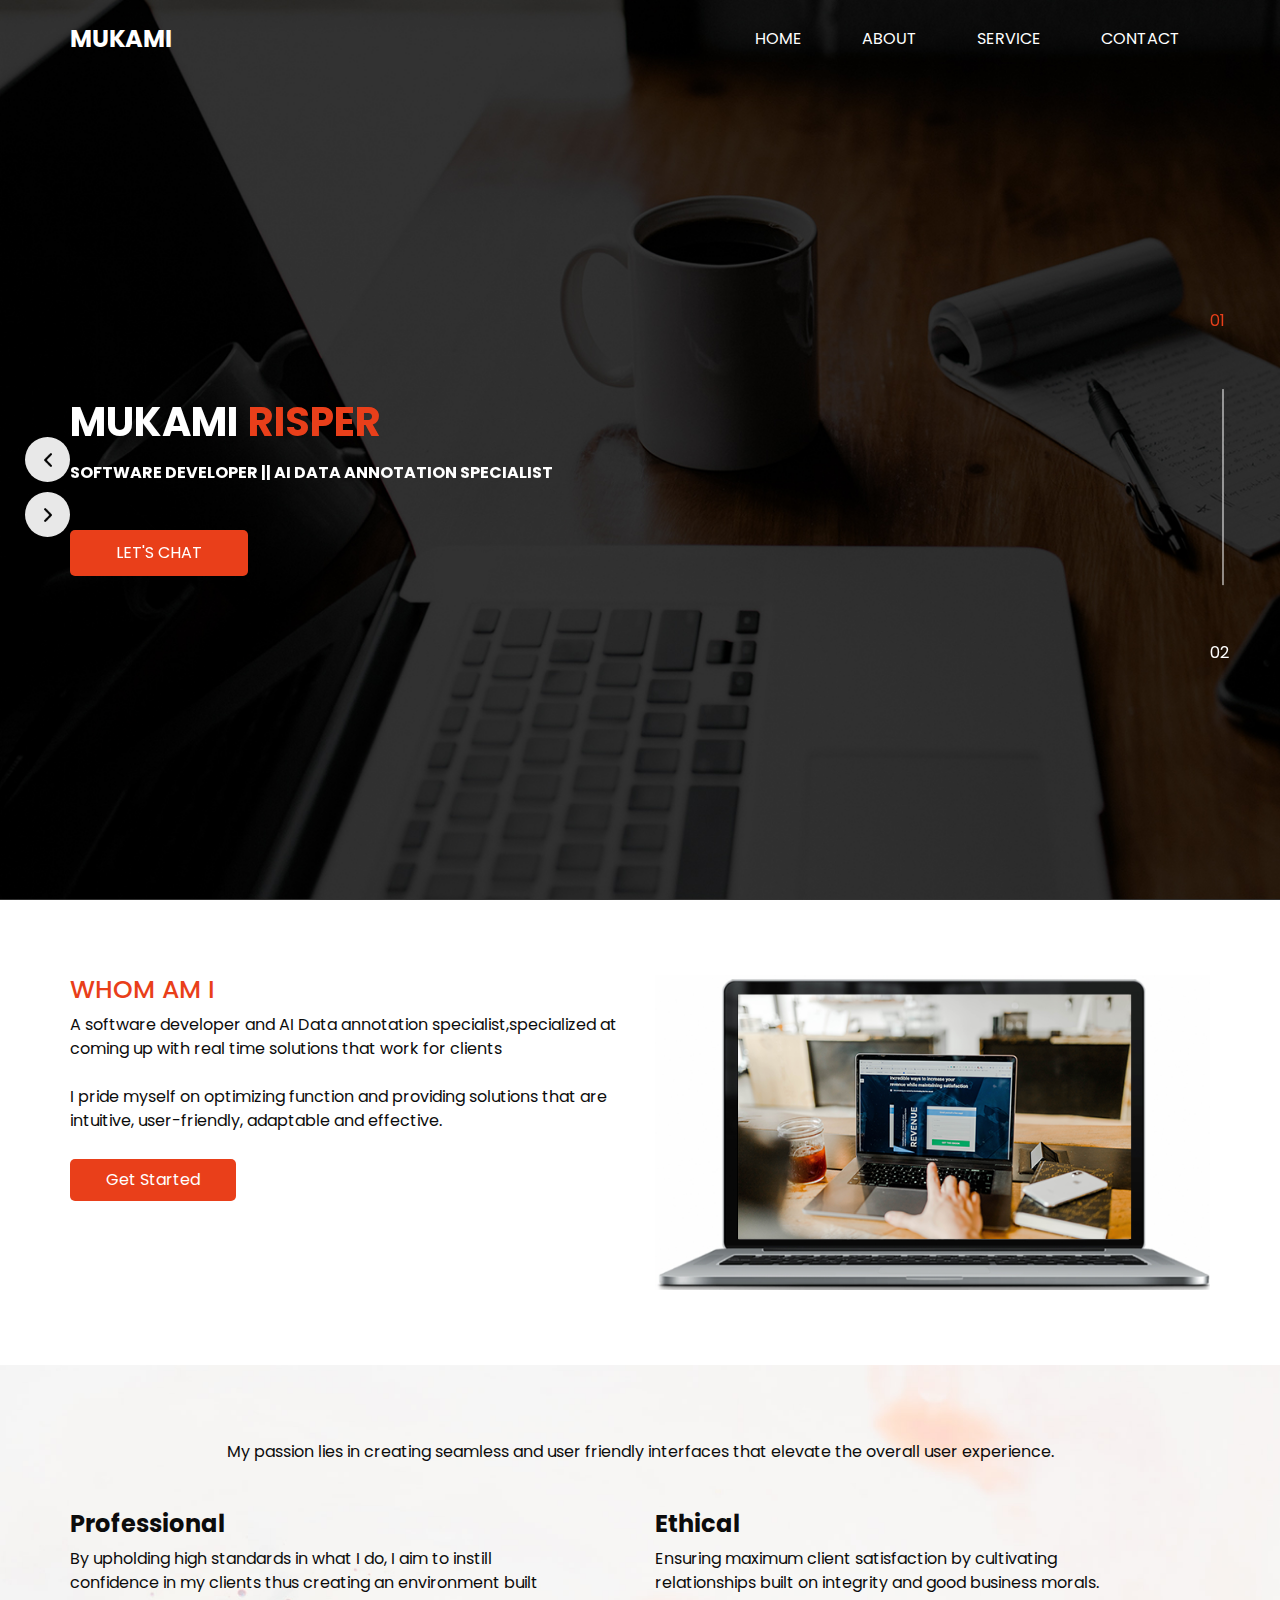
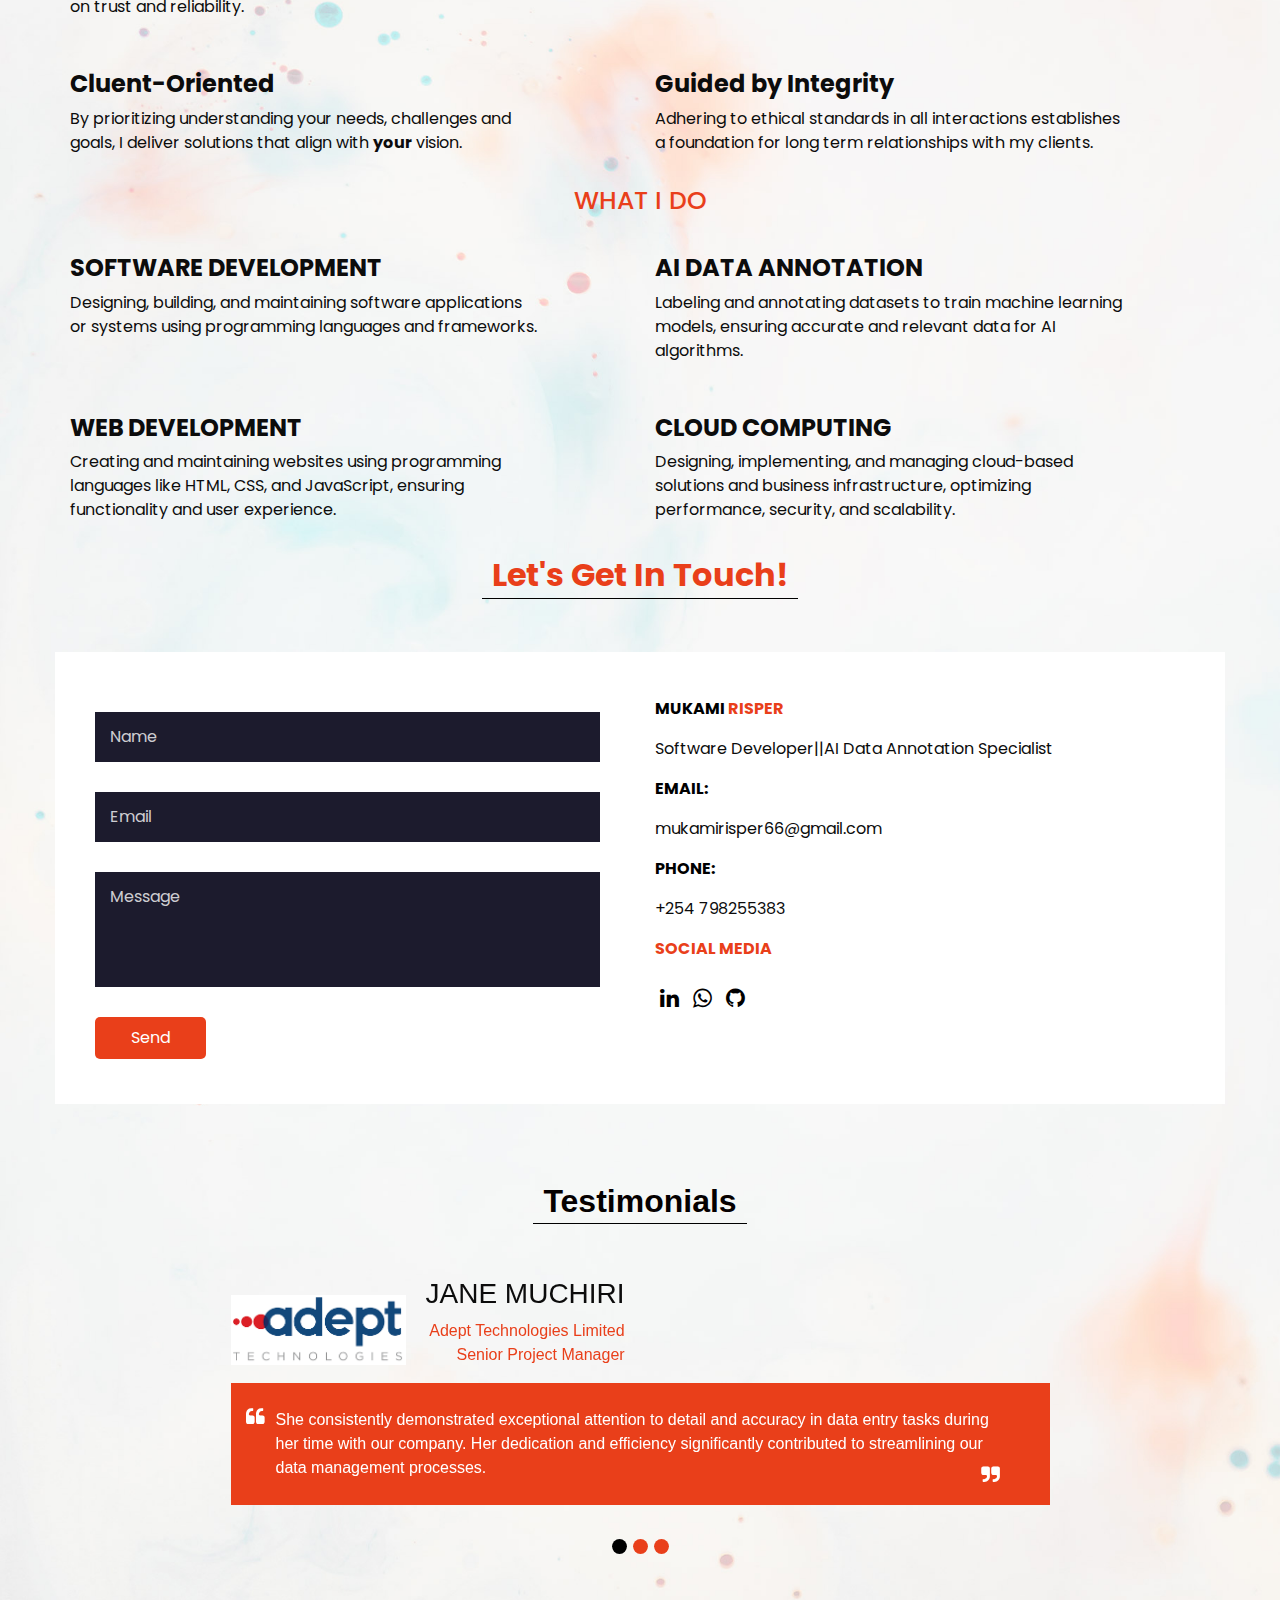
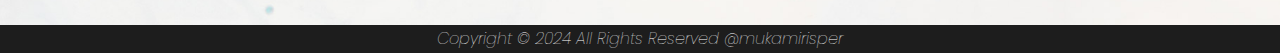
<file: index.html>
<!DOCTYPE html>
<html>

<head>
  <!-- Basic -->
  <meta charset="utf-8" />
  <meta http-equiv="X-UA-Compatible" content="IE=edge" />
  <!-- Mobile Metas -->
  <meta name="viewport" content="width=device-width, initial-scale=1, shrink-to-fit=no" />
  <!-- Site Metas -->
  <meta name="keywords" content="" />
  <meta name="description" content="portfolio" />
  <meta name="author" content="mukamirisper" />

  <title>RisperMukami</title>

  <!-- slider stylesheet -->
  <link rel="stylesheet" type="text/css"
    href="https://cdnjs.cloudflare.com/ajax/libs/OwlCarousel2/2.1.3/assets/owl.carousel.min.css" />


  <!-- font wesome stylesheet -->
  <link rel="stylesheet" href="https://maxcdn.bootstrapcdn.com/font-awesome/4.3.0/css/font-awesome.min.css">

  <!-- bootstrap core css -->
  <link rel="stylesheet" type="text/css" href="css/bootstrap.css" />

  <!-- fonts style -->
  <link href="https://fonts.googleapis.com/css?family=Poppins:400,600,700&display=swap" rel="stylesheet">
  <!-- Custom styles for this template -->
  <link href="css/style.css" rel="stylesheet" />
  <!-- responsive style -->
  <link href="css/responsive.css" rel="stylesheet" />
</head>

<body>
  <div class="hero_area">
    <!-- header section strats -->
    <header class="header_section">
      <div class="container">
        <nav class="navbar navbar-expand-lg custom_nav-container pt-3">
          <a class="navbar-brand mr-5" href="index.html">
            
            <span>
              MUKAMI
            </span>
          </a>
          <button class="navbar-toggler" type="button" data-toggle="collapse" data-target="#navbarSupportedContent"
            aria-controls="navbarSupportedContent" aria-expanded="false" aria-label="Toggle navigation">
            <span class="navbar-toggler-icon"></span>
          </button>
          <div class="collapse navbar-collapse" id="navbarSupportedContent">
            <div class="d-flex ml-auto flex-column flex-lg-row align-items-center">
              <ul class="navbar-nav  ">
                <li class="nav-item active">
                  <a class="nav-link" href="index.html">Home <span class="sr-only">(current)</span></a>
                </li>
                <li class="nav-item">
                  <a class="nav-link" href="about.html"> About </a>
                </li>
                <li class="nav-item">
                  <a class="nav-link" href="service.html"> Service </a>
                </li>
                <li class="nav-item">
                  <a class="nav-link" href="contact.html">Contact</a>
                </li>
              </ul>
             
            </div>
          </div>
        </nav>
      </div>
    </header>
    <!-- end header section -->
    <!-- slider section -->
    <section class=" slider_section position-relative">
      <div id="carouselExampleIndicators" class="carousel slide" data-ride="carousel">
        <ol class="carousel-indicators">
          <li data-target="#carouselExampleIndicators" data-slide-to="0" class="active">01</li>
          <li data-target="#carouselExampleIndicators" data-slide-to="1">02</li>
        </ol>
        <div class="carousel-inner">
          <div class="carousel-item active">
            <div class="container">
              <div class="row">
                <div class="col-md-7">
                  <div class="detail-box">
                    <div>
                      <h1>
                      <b>MUKAMI</b>
                        <span>
                         <b>RISPER</b>
                        </span>
                      </h1>
                      <p>
                      <b> SOFTWARE DEVELOPER || AI DATA ANNOTATION SPECIALIST</b>
                      </p>
                      <div class="btn-box">
                        <a href="https://wa.link/7o7kd5" class="btn-1">
                          LET'S CHAT
                        </a>
                       
                      </div>
                    </div>
                  </div>
                </div>
              </div>
            </div>
          </div>
          <div class="carousel-item">
            <div class="container">
              <div class="row">
                <div class="col-md-7">
                  <div class="detail-box">
                    <div>
                      <h1>
                        <b>MUKAMI</b>
                        <span>
                        <b>RISPER</b>
                        </span>
                      </h1>
                      <p>
                        <b>WEB DEVELOPER || CLOUD COMPUTING ENGINEER </b>
                      </p>
                      <div class="btn-box">
                        <a href="service.html" class="btn-1">
                          KNOW MORE
                        </a>
                      </div>
                      
                    </div>
                  </div>
                </div>
              </div>
            </div>
          </div>
        </div>
        
       

        <div class="custom_carousel-control">
          <a class="carousel-control-prev" href="#carouselExampleIndicators" role="button" data-slide="prev">
            <span class="sr-only">Previous</span>
          </a>
          <a class="carousel-control-next" href="#carouselExampleIndicators" role="button" data-slide="next">
            <span class="sr-only">Next</span>
          </a>
        </div>
    </section>
    <!-- end slider section -->
  </div>

  <!-- about section -->

  <section class="about_section layout_padding">
    <div class="container">
      <div class="row">
        <div class="col-md-6">
          <div class="detail-box">
            <div class="heading_container">
              <h1 style="font-size: 25px;">
                <span style="color: #e93f1a;">  WHOM AM I</span>
              </h1>
            </div>
            <p>
              A software developer and AI Data annotation specialist,specialized at coming up with real time solutions that work for clients<br>
         <br>I pride myself on optimizing function and providing solutions that are intuitive, user-friendly, adaptable and
              effective.
            </p>
            <a href="https://wa.link/7o7kd5">
              Get Started
            </a>
          </div>
        </div>
        <div class="col-md-6">
          <div class="img-box">
            <img src="images/about-img.png" alt="">
          </div>
        </div>
      </div>
    </div>
  </section>
  <!-- end about section -->
  <div class="body_bg layout_padding">

    <!-- service section -->

    <section class="service_section ">
      <div class="container">
        <div class="heading_container">
         <p>My passion lies in creating seamless and user friendly interfaces that elevate the overall user experience.</p>
         
        </div>
      </div>
      <div class="container">
        <div class="row">
          <div class="col-md-6">
            <div class="box">
              <div class="img-box">
               
              </div>
              <h4>
              <b> Professional</b>
              </h4>
              <p>
                By upholding high standards in what I do, I aim to instill confidence in my clients thus creating an environment built on trust and reliability.
              </p>
             
            </div>
          </div>
          <div class="col-md-6">
            <div class="box align-items-end align-items-md-start text-right text-md-left">
              <div class="img-box">
               
              </div>
              <h4>
                <b> Ethical</b>
              </h4>
              <p>
                Ensuring maximum client satisfaction by cultivating relationships built on integrity and good business morals.
              </p>
              
            </div>
          </div>
        </div>
        <div class="row">
          <div class="col-md-6">
            <div class="box">
              <div class="img-box">
               
              </div>
              <h4>
                <b> Cluent-Oriented</b>
              </h4>
              <p>
                By prioritizing understanding your needs, challenges and goals, I deliver solutions that align with <b> your</b> vision.
              </p>
              
            </div>
          </div>
          <div class="col-md-6">
            <div class="box align-items-end align-items-md-start text-right text-md-left">
              <div class="img-box">
               
              </div>
              <h4>
               <b> Guided by Integrity</b>
              </h4>
              <p>
                Adhering to ethical standards in all interactions establishes a foundation for long term relationships with my clients.
              </p>
              
              </div>
          </div>
        </div>
      </div>
    </section>

    <!-- end service section -->

    <section class="service_section ">
      <div class="container">
        <div class="heading_container">
          <h1 style="font-size: 25px;">
            <span style="color: #e93f1a;"> WHAT I DO</span>
          </h1>
        </div>
      </div>
      <div class="container">
        <div class="row">
          <div class="col-md-6">
            <div class="box">
              <div class="img-box">
               
              </div>
              <h4>
              <b> SOFTWARE DEVELOPMENT </b>
              </h4>
              <p>
                Designing, building, and maintaining software applications or systems using programming languages and frameworks.
              </p>
              
            </div>
          </div>
          <div class="col-md-6">
            <div class="box align-items-end align-items-md-start text-right text-md-left">
              <div class="img-box">
                
              </div>
              <h4>
                <b> AI DATA ANNOTATION </b>
              </h4>
              <p>
                Labeling and annotating datasets to train machine learning models, ensuring accurate and relevant data for AI algorithms.
              </p>
              
            </div>
          </div>
        </div>
        <div class="row">
          <div class="col-md-6">
            <div class="box">
              <div class="img-box">
               
              </div>
              <h4>
                <b> WEB DEVELOPMENT </b>
              </h4>
              <p>
                Creating and maintaining websites using programming languages like HTML, CSS, and JavaScript, ensuring functionality and user experience.
              </p>
             
            </div>
          </div>
          <div class="col-md-6">
            <div class="box align-items-end align-items-md-start text-right text-md-left">
              <div class="img-box">
                
              </div>
              <h4>
              <b> CLOUD COMPUTING </b>
              </h4>
              <p>
                Designing, implementing, and managing cloud-based solutions and business infrastructure, optimizing performance, security, and scalability.
              </p>
              
            </div>
          </div>
        </div>
      </div>
    </section>


    <!-- contact section -->

    <section class="contact_section">
      <div class="container">
        <div class="heading_container">
          <h2>
            <span style="color: #e93f1a;"> Let's Get In Touch!</span>
          </h2>
        </div>
      </div>
      <div class="container contact_bg layout_padding2-top">
        <div class="row">
          <div class="col-md-6">
            <div class="contact_form ">
            
                <form action="https://api.web3forms.com/submit" method="POST">
                  <input type="hidden" name="access_key" value="1187cc0d-90df-42d5-87af-581090fe623f">
                <input type="text" name="text" placeholder="Name ">
                <input type="email" name="email" placeholder="Email">
                <input type="message" name="message" placeholder="Message" class="message_input">
                <button>
                  Send
                </button>
              </form>
            </div>
          </div>
          <div class="col-md-6">
            <div class="img-box">
              <p style="color:black;"><b>MUKAMI</b><span style="color: #e93f1a;"><b> RISPER</b></span> </p>
              <p>Software Developer||AI Data Annotation Specialist</p>
              <p style="color:black;"><b>EMAIL:</b></p>
              <p>mukamirisper66@gmail.com</p>
              <p style="color:black;"><b>PHONE:</b></p>
              <p>+254 798255383</p>
              <p style="color: #e93f1a;"><b> SOCIAL MEDIA</b></span> </p>
             
              <!--Add font awesome icons-->
              <a href="https://www.linkedin.com/in/rispermukami/" class="fa fa-linkedin"></a>
              <a href="https://wa.link/7o7kd5" class="fa fa-whatsapp"></a>
               <a href="https://github.com/mukamirisper" class="fa fa-github"></a>
            </div>
          </div>
        </div>
      </div>
    </section>

    <!-- end contact section -->

    <!-- client section -->

    <section class="client_section layout_padding-top">
      <div class="d-flex justify-content-center">
        <div class="heading_container">
          <h2>
            Testimonials
          </h2>
        </div>
      </div>
      <div class="container layout_padding2">
        <div id="carouselExample2Indicators" class="carousel slide" data-ride="carousel">
          <ol class="carousel-indicators">
            <li data-target="#carouselExample2Indicators" data-slide-to="0" class="active"></li>
            <li data-target="#carouselExample2Indicators" data-slide-to="1"></li>
            <li data-target="#carouselExample2Indicators" data-slide-to="2"></li>
          </ol>
          <div class="carousel-inner">
            <div class="carousel-item ">
              <div class="client_container">
                <div class="client-id">
                  <div class="img-box">
                    <img src="images/digital.png" alt="">
                  </div>
                  <div class="client_name">
                    <div>
                      <h3>
                        Victor Otieno
                      </h3>
                      <p>
                        Digital Divide Data Limited <br> Project Manager
                      </p>
                    </div>
                  </div>
                </div>
                <div class="client_detail">
                  <div class="client_text">
                    <blockquote>
                      <p>
                        Her proficiency in HTML, CSS, and JavaScript was evident in her contributions to our web development projects. Her ability to write clean and efficient code, coupled with her teamwork and problem-solving skills, made her a valuable asset to our development team.
                      </p>
                    </blockquote>
                  </div>
                </div>
              </div>
            </div>
            <div class="carousel-item active">
              <div class="client_container">
                <div class="client-id">
                  <div class="img-box">
                    <img src="images/adept.png" alt="">
                  </div>
                  <div class="client_name">
                    <div>
                      <h3>
                       Jane Muchiri
                      </h3>
                      <p>
                        Adept Technologies Limited <br> Senior Project Manager 
                      </p>
                    </div>
                  </div>
                </div>
                <div class="client_detail">
                  <div class="client_text">
                    <blockquote>
                      <p>
                        She consistently demonstrated exceptional attention to detail and accuracy in data entry tasks during her time with our company. Her dedication and efficiency significantly contributed to streamlining our data management processes.
                      </p>
                    </blockquote>
                  </div>
                </div>
              </div>
            </div>
            <div class="carousel-item ">
              <div class="client_container">
                <div class="client-id">
                  <div class="img-box">
                    <img src="images/Impact.png" alt="">
                  </div>
                  <div class="client_name">
                    <div>
                      <h3>
                        Dan Kioko
                      </h3>
                      <p>
                      Impact Outsourcing Limited<br> Human Resource Manager 
                      </p>
                    </div>
                  </div>
                </div>
                <div class="client_detail">
                  <div class="client_text">
                    <blockquote>
                      <p>
                       Her expertise in machine learning and data annotation played a crucial role in enhancing the quality of our AI models. Her meticulous approach to data labeling and problem-solving skills greatly contributed to the success of our projects
                      </p>
                    </blockquote>
                  </div>
                </div>
              </div>
            </div>
          </div>
        </div>

      </div>
    </section>


    <!-- end client section -->

  </div>
  <!-- info section -->

 

  <!-- end info section -->

  <!-- footer section -->
  <section class="container-fluid footer_section">
    <p><i> 
      Copyright &copy; 2024 All Rights Reserved
      <a href="https://html.design/">@mukamirisper</a></i>
    </p>
  </section>
  <!-- footer section -->

  <script type="text/javascript" src="js/jquery-3.4.1.min.js"></script>
  <script type="text/javascript" src="js/bootstrap.js"></script>


  <style>

    .fa{
      border-radius: 50%;
      margin: 10px 5px;
      font-size: 22px;
      
    }
     
    .fa:hover{
      opacity: 0.7;
      color:#e93f1a;
      
    }
    .fa-twitter{
    
      color:black;
    }
    .fa-linkedin{
      
      color:black;
    }
    .fa-whatsapp{
      color: black;
    }
    .fa-github{
      color: black;
    }
  </style>

</body>

</html>
</file>
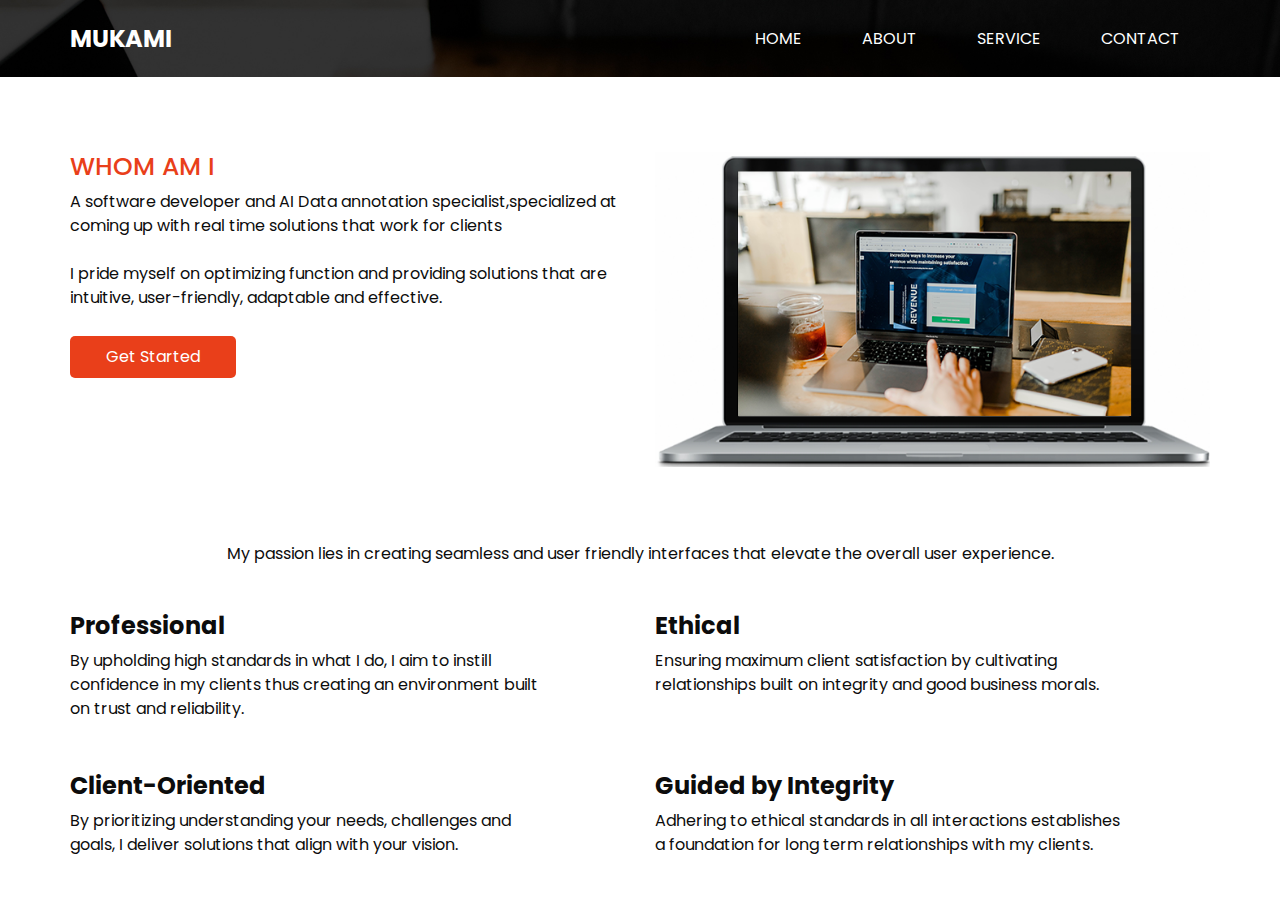
<file: about.html>
<!DOCTYPE html>
<html>

<head>
  <!-- Basic -->
  <meta charset="utf-8" />
  <meta http-equiv="X-UA-Compatible" content="IE=edge" />
  <!-- Mobile Metas -->
  <meta name="viewport" content="width=device-width, initial-scale=1, shrink-to-fit=no" />
  <!-- Site Metas -->
  <meta name="keywords" content="" />
  <meta name="description" content="portfolio" />
  <meta name="author" content="mukamirisper" />

  <title>RisperMukami</title>

  <!-- slider stylesheet -->
  <link rel="stylesheet" type="text/css"
    href="https://cdnjs.cloudflare.com/ajax/libs/OwlCarousel2/2.1.3/assets/owl.carousel.min.css" />


  <!-- font wesome stylesheet -->
  <link rel="stylesheet" href="https://maxcdn.bootstrapcdn.com/font-awesome/4.3.0/css/font-awesome.min.css">

  <!-- bootstrap core css -->
  <link rel="stylesheet" type="text/css" href="css/bootstrap.css" />

  <!-- fonts style -->
  <link href="https://fonts.googleapis.com/css?family=Poppins:400,600,700&display=swap" rel="stylesheet">
  <!-- Custom styles for this template -->
  <link href="css/style.css" rel="stylesheet" />
  <!-- responsive style -->
  <link href="css/responsive.css" rel="stylesheet" />
</head>

<body class="sub_page">
  <div class="hero_area">
    <!-- header section strats -->
    <header class="header_section">
      <div class="container">
        <nav class="navbar navbar-expand-lg custom_nav-container pt-3">
          <a class="navbar-brand mr-5" href="index.html">
           
            <span>
              MUKAMI
            </span>
          </a>
          <button class="navbar-toggler" type="button" data-toggle="collapse" data-target="#navbarSupportedContent"
            aria-controls="navbarSupportedContent" aria-expanded="false" aria-label="Toggle navigation">
            <span class="navbar-toggler-icon"></span>
          </button>
          <div class="collapse navbar-collapse" id="navbarSupportedContent">
            <div class="d-flex ml-auto flex-column flex-lg-row align-items-center">
              <ul class="navbar-nav  ">
                <li class="nav-item ">
                  <a class="nav-link" href="index.html">Home <span class="sr-only">(current)</span></a>
                </li>
                <li class="nav-item active">
                  <a class="nav-link" href="about.html"> About </a>
                </li>
                <li class="nav-item">
                  <a class="nav-link" href="service.html"> Service </a>
                </li>
                <li class="nav-item">
                  <a class="nav-link" href="contact.html">Contact</a>
                </li>
              </ul>
             
            </div>
          </div>
        </nav>
      </div>
    </header>
    <!-- end header section -->
  </div>

  <!-- about section -->

  <section class="about_section layout_padding">
    <div class="container">
      <div class="row">
        <div class="col-md-6">
          <div class="detail-box">
            <div class="heading_container">
              <h1 style="font-size: 25px;">
                <span style="color: #e93f1a;">  WHOM AM I</span>
              </h1>
            </div>
            <p>
              A software developer and AI Data annotation specialist,specialized at coming up with real time solutions that work for clients<br>
               <br>I pride myself on optimizing function and providing solutions that are intuitive, user-friendly, adaptable and
              effective.
            </p>
            <a href="https://wa.link/7o7kd5">
              Get Started
            </a>
          </div>
        </div>
        <div class="col-md-6">
          <div class="img-box">
            <img src="images/about-img.png" alt="">
          </div>
        </div>
      </div>
    </div>
  </section>
  <!-- end about section -->
   <!-- service section -->

   <section class="service_section ">
    <div class="container">
      <div class="heading_container">
        <p>My passion lies in creating seamless and user friendly interfaces that elevate the overall user experience.</p>
       
      </div>
    </div>
    <div class="container">
      <div class="row">
        <div class="col-md-6">
          <div class="box">
            <div class="img-box">
             
            </div>
            <h4>
             <b>Professional</b>
            </h4>
            <p>
              By upholding high standards in what I do, I aim to instill confidence in my clients thus creating an environment built on trust and reliability.
            </p>
           
          </div>
        </div>
        <div class="col-md-6">
          <div class="box align-items-end align-items-md-start text-right text-md-left">
            <div class="img-box">
              
            </div>
            <h4>
             <b>Ethical</b>
            </h4>
            <p>
              Ensuring maximum client satisfaction by cultivating relationships built on integrity and good business morals.
            </p>
            
          </div>
        </div>
      </div>
      <div class="row">
        <div class="col-md-6">
          <div class="box">
            <div class="img-box">
              
            </div>
            <h4>
             <b>Client-Oriented </b>
            </h4>
            <p>
              By prioritizing understanding your needs, challenges and goals, I deliver solutions that align with your vision.
            </p>
            
          </div>
        </div>
        <div class="col-md-6">
          <div class="box align-items-end align-items-md-start text-right text-md-left">
            <div class="img-box">
             
            </div>
            <h4>
             <b> Guided by Integrity</b>
            </h4>
            <p>
              Adhering to ethical standards in all interactions establishes a foundation for long term relationships with my clients.
            </p>
            
          </div>
        </div>
      </div>
    </div>
  </section>

  <!-- end service section -->

  <!-- info section -->

  <!-- end info section -->

  <!-- footer section -->
 
  <!-- footer section -->

  <script type="text/javascript" src="js/jquery-3.4.1.min.js"></script>
  <script type="text/javascript" src="js/bootstrap.js"></script>

</body>

</html>
</file>
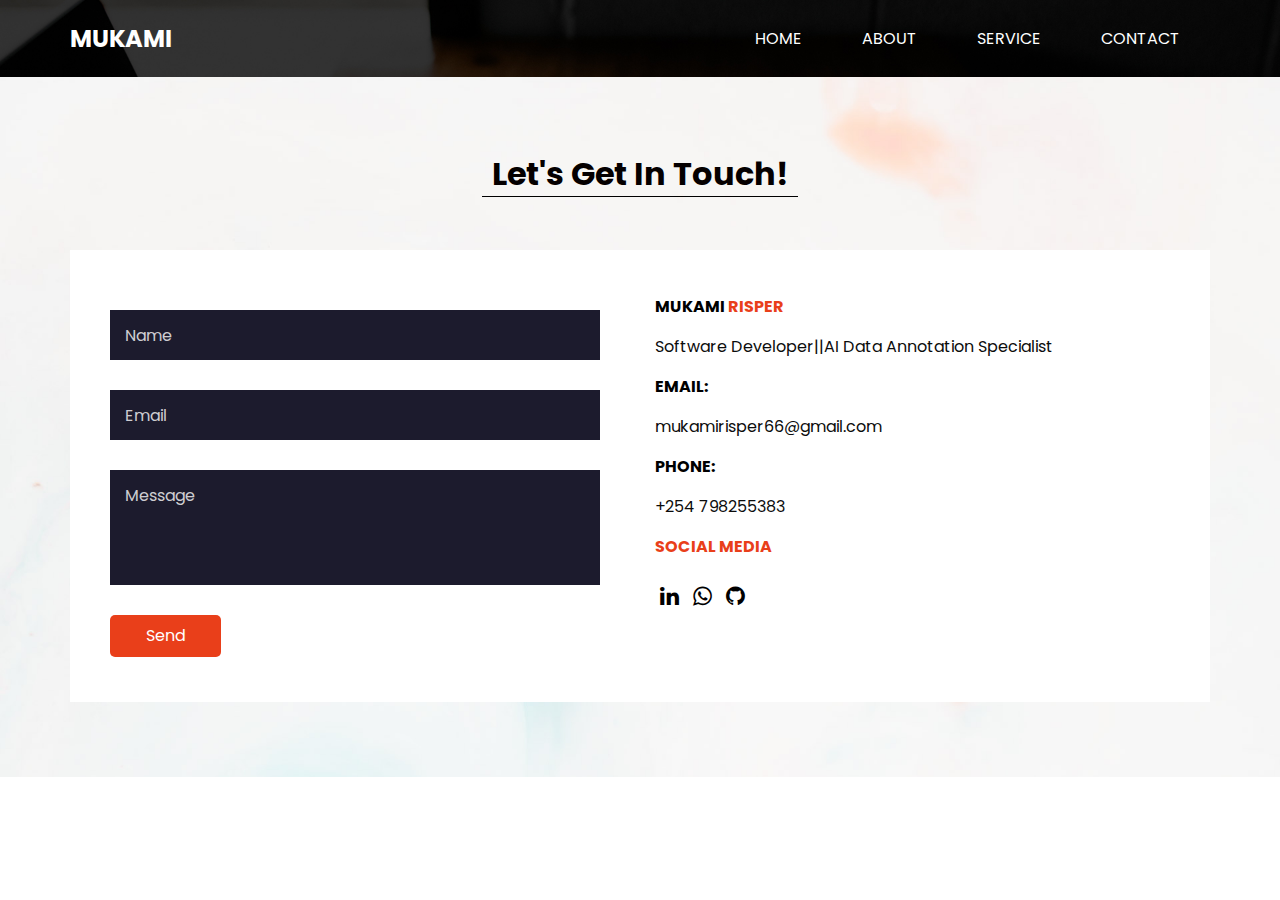
<file: contact.html>
<!DOCTYPE html>
<html>

<head>
  <!-- Basic -->
  <meta charset="utf-8" />
  <meta http-equiv="X-UA-Compatible" content="IE=edge" />
  <!-- Mobile Metas -->
  <meta name="viewport" content="width=device-width, initial-scale=1, shrink-to-fit=no" />
  <!-- Site Metas -->
  <meta name="keywords" content="" />
  <meta name="description" content="portfolio" />
  <meta name="author" content="mukamirisper" />

  <title>RisperMukami</title>

  <!-- slider stylesheet -->
  <link rel="stylesheet" type="text/css"
    href="https://cdnjs.cloudflare.com/ajax/libs/OwlCarousel2/2.1.3/assets/owl.carousel.min.css" />


  <!-- font wesome stylesheet -->
  <link rel="stylesheet" href="https://maxcdn.bootstrapcdn.com/font-awesome/4.3.0/css/font-awesome.min.css">

  <!-- bootstrap core css -->
  <link rel="stylesheet" type="text/css" href="css/bootstrap.css" />

  <!-- fonts style -->
  <link href="https://fonts.googleapis.com/css?family=Poppins:400,600,700&display=swap" rel="stylesheet">
  <!-- Custom styles for this template -->
  <link href="css/style.css" rel="stylesheet" />
  <!-- responsive style -->
  <link href="css/responsive.css" rel="stylesheet" />
</head>

<body class="sub_page">
  <div class="hero_area">
    <!-- header section strats -->
    <header class="header_section">
      <div class="container">
        <nav class="navbar navbar-expand-lg custom_nav-container pt-3">
          <a class="navbar-brand mr-5" href="index.html">
            
            <span>
              MUKAMI
            </span>
          </a>
          <button class="navbar-toggler" type="button" data-toggle="collapse" data-target="#navbarSupportedContent"
            aria-controls="navbarSupportedContent" aria-expanded="false" aria-label="Toggle navigation">
            <span class="navbar-toggler-icon"></span>
          </button>
          <div class="collapse navbar-collapse" id="navbarSupportedContent">
            <div class="d-flex ml-auto flex-column flex-lg-row align-items-center">
              <ul class="navbar-nav  ">
                <li class="nav-item ">
                  <a class="nav-link" href="index.html">Home <span class="sr-only">(current)</span></a>
                </li>
                <li class="nav-item">
                  <a class="nav-link" href="about.html"> About </a>
                </li>
                <li class="nav-item">
                  <a class="nav-link" href="service.html"> Service </a>
                </li>
                <li class="nav-item active">
                  <a class="nav-link" href="contact.html">Contact</a>
                </li>
              </ul>
              
            </div>
          </div>
        </nav>
      </div>
    </header>
    <!-- end header section -->

  </div>


  <div class="body_bg layout_padding">


    <!-- contact section -->

    <section class="contact_section">
      <div class="container">
        <div class="heading_container">
          <h2>
            Let's Get In Touch!
          </h2>
          
    
      </div>


      <div class="container contact_bg layout_padding2-top">
       
        <div class="row">
          <div class="col-md-6">
            <div class="contact_form ">
              <form action="https://api.web3forms.com/submit" method="POST">
                <input type="hidden" name="access_key" value="1187cc0d-90df-42d5-87af-581090fe623f">
                <input type="text" name="name" placeholder="Name ">
                <input type="email" name="email" placeholder="Email">
                <input type="message" name="Message" placeholder="Message" class="message_input">
                <button>
                  Send
                </button>
              </form>
            </div>
          </div>

          
         

 <!-- info section -->

      <div class="col-md-6">
        <div class="img-box">

         <p style="color:black;"><b>MUKAMI</b><span style="color: #e93f1a;"><b> RISPER</b></span> </p>
         <p>Software Developer||AI Data Annotation Specialist</p>
         <p style="color:black;"><b>EMAIL:</b></p>
         <p>mukamirisper66@gmail.com</p>
         <p style="color:black;"><b>PHONE:</b></p>
         <p>+254 798255383</p>
         <p style="color: #e93f1a;"><b> SOCIAL MEDIA</b></span> </p>
        
         <!--Add font awesome icons-->
         <a href="https://www.linkedin.com/in/rispermukami/" class="fa fa-linkedin"></a>
         <a href="https://wa.link/7o7kd5" class="fa fa-whatsapp"></a>
         
         <a href="https://github.com/mukamirisper" class="fa fa-github"></a>          
        </div>
      </div>
    </div>
  </div>
</section>

<!-- end contact section -->


 <!-- footer section -->
 

 
  <!-- footer section -->

  <script type="text/javascript" src="js/jquery-3.4.1.min.js"></script>
  <script type="text/javascript" src="js/bootstrap.js"></script>
  <style>

    .fa{
      border-radius: 50%;
      margin: 10px 5px;
      font-size: 22px;
      
    }
     
    .fa:hover{
      opacity: 0.7;
      color:#e93f1a;
      
    }
    .fa-twitter{
    
      color:black;
    }
    .fa-linkedin{
      
      color:black;
    }
    .fa-whatsapp{
      color: black;
    }
    .fa-github{
      color: black;
    }
  </style>

  
</body>

</html>
</file>
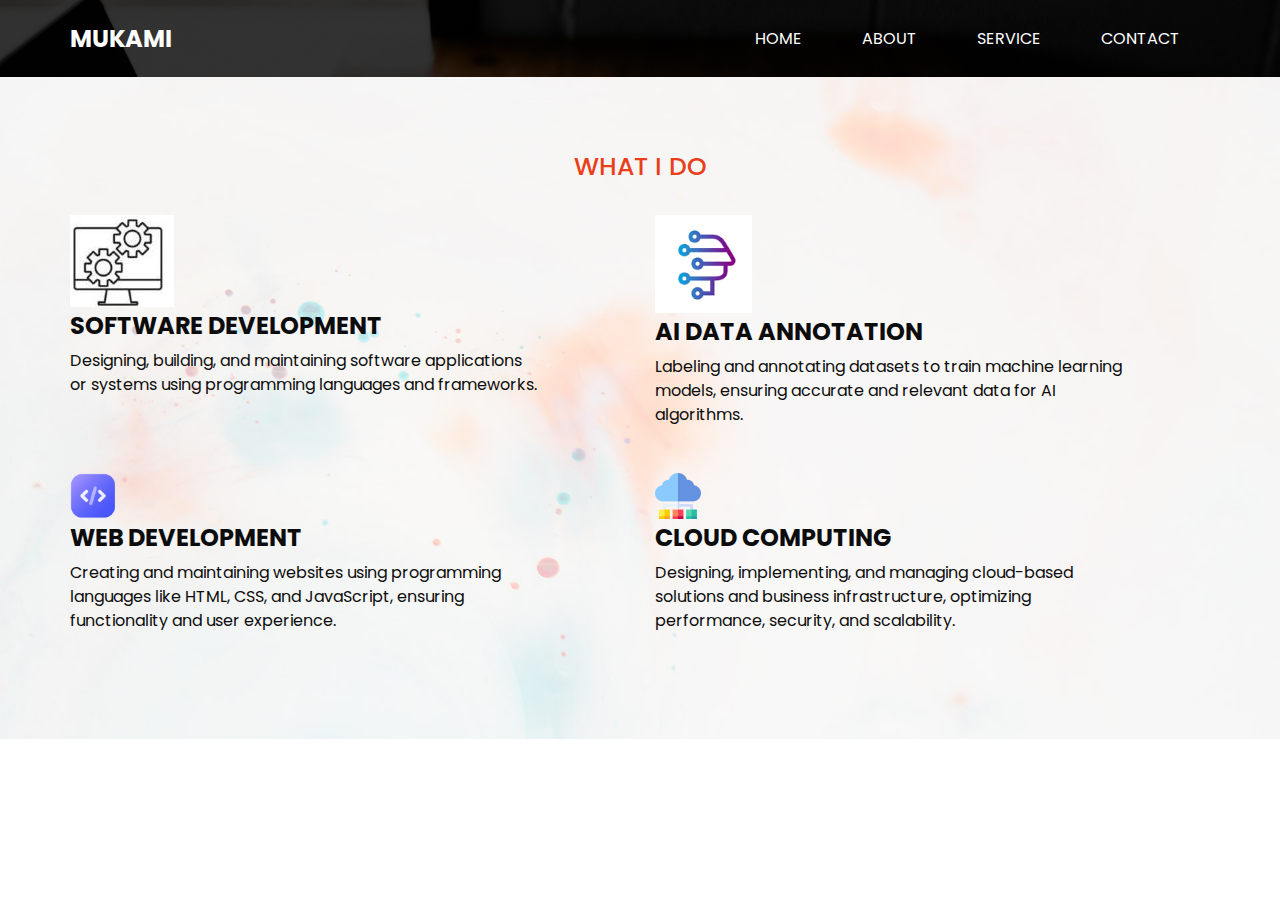
<file: service.html>
<!DOCTYPE html>
<html>

<head>
  <!-- Basic -->
  <meta charset="utf-8" />
  <meta http-equiv="X-UA-Compatible" content="IE=edge" />
  <!-- Mobile Metas -->
  <meta name="viewport" content="width=device-width, initial-scale=1, shrink-to-fit=no" />
  <!-- Site Metas -->
  <meta name="keywords" content="" />
  <meta name="description" content="portfolio" />
  <meta name="author" content="mukamirisper" />

  <title>RisperMukami</title>

  <!-- slider stylesheet -->
  <link rel="stylesheet" type="text/css"
    href="https://cdnjs.cloudflare.com/ajax/libs/OwlCarousel2/2.1.3/assets/owl.carousel.min.css" />


  <!-- font wesome stylesheet -->
  <link rel="stylesheet" href="https://maxcdn.bootstrapcdn.com/font-awesome/4.3.0/css/font-awesome.min.css">

  <!-- bootstrap core css -->
  <link rel="stylesheet" type="text/css" href="css/bootstrap.css" />

  <!-- fonts style -->
  <link href="https://fonts.googleapis.com/css?family=Poppins:400,600,700&display=swap" rel="stylesheet">
  <!-- Custom styles for this template -->
  <link href="css/style.css" rel="stylesheet" />
  <!-- responsive style -->
  <link href="css/responsive.css" rel="stylesheet" />
</head>

<body class="sub_page">
  <div class="hero_area">
    <!-- header section strats -->
    <header class="header_section">
      <div class="container">
        <nav class="navbar navbar-expand-lg custom_nav-container pt-3">
          <a class="navbar-brand mr-5" href="index.html">
           
            <span>
             MUKAMI
            </span>
          </a>
          <button class="navbar-toggler" type="button" data-toggle="collapse" data-target="#navbarSupportedContent"
            aria-controls="navbarSupportedContent" aria-expanded="false" aria-label="Toggle navigation">
            <span class="navbar-toggler-icon"></span>
          </button>
          <div class="collapse navbar-collapse" id="navbarSupportedContent">
            <div class="d-flex ml-auto flex-column flex-lg-row align-items-center">
              <ul class="navbar-nav  ">
                <li class="nav-item ">
                  <a class="nav-link" href="index.html">Home <span class="sr-only">(current)</span></a>
                </li>
                <li class="nav-item">
                  <a class="nav-link" href="about.html"> About </a>
                </li>
                <li class="nav-item active">
                  <a class="nav-link" href="service.html"> Service </a>
                </li>
                <li class="nav-item">
                  <a class="nav-link" href="contact.html">Contact</a>
                </li>
              </ul>
             
            </div>
          </div>
        </nav>
      </div>
    </header>
    <!-- end header section -->
  </div>

  <div class="body_bg layout_padding">

    <!-- service section -->

    <section class="service_section ">
      <div class="container">
        <div class="heading_container">
          <h1 style="font-size: 25px;">
            <span style="color: #e93f1a;"> WHAT I DO</span>
          </h1>
        </div>
      </div>
      <div class="container">
        <div class="row">
          <div class="col-md-6">
            <div class="box">
              <div class="img-box">
                <img src="images/software.jpg" alt="">
              </div>
              <h4>
              <b> SOFTWARE DEVELOPMENT </b>
              </h4>
              <p>
                Designing, building, and maintaining software applications or systems using programming languages and frameworks.
              </p>
              
            </div>
          </div>
          <div class="col-md-6">
            <div class="box align-items-end align-items-md-start text-right text-md-left">
              <div class="img-box">
                <img src="images/Annotation.png" alt="">
              </div>
              <h4>
                <b> AI DATA ANNOTATION </b>
              </h4>
              <p>
                Labeling and annotating datasets to train machine learning models, ensuring accurate and relevant data for AI algorithms.
              </p>
              
            </div>
          </div>
        </div>
        <div class="row">
          <div class="col-md-6">
            <div class="box">
              <div class="img-box">
                <img src="images/code.png" alt="">
              </div>
              <h4>
                <b> WEB DEVELOPMENT </b>
              </h4>
              <p>
                Creating and maintaining websites using programming languages like HTML, CSS, and JavaScript, ensuring functionality and user experience.
              </p>
             
            </div>
          </div>
          <div class="col-md-6">
            <div class="box align-items-end align-items-md-start text-right text-md-left">
              <div class="img-box">
                <img src="images/server.png" alt="">
              </div>
              <h4>
              <b> CLOUD COMPUTING </b>
              </h4>
              <p>
                Designing, implementing, and managing cloud-based solutions and business infrastructure, optimizing performance, security, and scalability.
              </p>
              
            </div>
          </div>
        </div>
      </div>
    </section>

    <!-- end service section -->

  </div>
  <!-- info section -->

 


  <!-- end info section -->

  <!-- footer section -->
 
  <!-- footer section -->

  <script type="text/javascript" src="js/jquery-3.4.1.min.js"></script>
  <script type="text/javascript" src="js/bootstrap.js"></script>

</body>

</html>
</file>
<file: css/style.css>
body {
  font-family: 'Poppins', sans-serif;
  color: #0c0c0c;
  background-color: #ffffff;
}

.layout_padding {
  padding: 75px 0;
}

.layout_padding2 {
  padding: 45px 0;
}

.layout_padding2-top {
  padding-top: 45px;
}

.layout_padding2-bottom {
  padding-bottom: 45px;
}

.layout_padding-top {
  padding-top: 75px;
}

.layout_padding-bottom {
  padding-bottom: 75px;
}

.heading_container {
  display: -webkit-box;
  display: -ms-flexbox;
  display: flex;
}

.heading_container h2 {
  font-weight: bold;
  color: #050000;
  padding: 3px 10px;
  border-bottom: 1px solid #000000;
}

/*header section*/
.hero_area {
  height: 100vh;
  background-image: url(../images/hero-bg.jpg);
  background-size: cover;
}

.sub_page .hero_area {
  height: auto;
}

.header_section .container-fluid {
  padding-right: 25px;
  padding-left: 25px;
}

.header_section .nav_container {
  margin: 0 auto;
}

.custom_nav-container.navbar-expand-lg .navbar-nav .nav-item .nav-link {
  padding: 10px 30px;
  color: #ffffff;
  text-align: center;
  text-transform: uppercase;
}

a,
a:hover,
a:focus {
  text-decoration: none;
}

a:hover,
a:focus {
  color: initial;
}

.btn,
.btn:focus {
  outline: none !important;
  -webkit-box-shadow: none;
          box-shadow: none;
}

.custom_nav-container .nav_search-btn {
  background-image: url(../images/search-icon.png);
  background-size: 22px;
  background-repeat: no-repeat;
  background-position-y: 7px;
  width: 35px;
  height: 35px;
  padding: 0;
  border: none;
}

.navbar-brand {
  display: -webkit-box;
  display: -ms-flexbox;
  display: flex;
  -webkit-box-align: center;
      -ms-flex-align: center;
          align-items: center;
}

.navbar-brand img {
  width: 20px;
  margin-right: 5px;
}

.navbar-brand span {
  font-size: 24px;
  font-weight: 700;
  color: #ffffff;
  text-transform: uppercase;
}

.custom_nav-container {
  z-index: 99999;
  padding: 15px 0;
}

.custom_nav-container .navbar-toggler {
  outline: none;
}

.custom_nav-container .navbar-toggler .navbar-toggler-icon {
  background-image: url(../images/menu.png);
  background-size: 55px;
}

/*end header section*/
/* slider section */
.slider_section {
  height: calc(100% - 80px);
  display: -webkit-box;
  display: -ms-flexbox;
  display: flex;
  -webkit-box-align: center;
      -ms-flex-align: center;
          align-items: center;
}

.slider_section .detail-box {
  color: #ffffff;
}

.slider_section .detail-box h1 {
  text-transform: uppercase;
}

.slider_section .detail-box h1 span {
  color: #e93f1a;
}

.slider_section .detail-box p {
  margin-top: 15px;
}

.slider_section .detail-box .btn-box {
  margin-top: 45px;
}

.slider_section .detail-box .btn-box a {
  display: inline-block;
  padding: 10px 45px;
  background-color: #e93f1a;
  color: #ffffff;
  -webkit-transition: all 0.2s;
  transition: all 0.2s;
  border: 1px solid transparent;
  border-radius: 5px;
}

.slider_section .detail-box .btn-box a:hover {
  background-color: transparent;
  border-color: #e93f1a;
  color: #e93f1a;
}

.slider_section #carouselExampleIndicators {
  width: 100%;
}

.slider_section .carousel-indicators {
  -webkit-box-orient: vertical;
  -webkit-box-direction: normal;
      -ms-flex-direction: column;
          flex-direction: column;
  color: #ffffff;
  -webkit-box-pack: justify;
      -ms-flex-pack: justify;
          justify-content: space-between;
  left: initial;
  width: 25px;
  height: 200%;
  margin: 0;
  bottom: 50%;
  right: 45px;
  -webkit-transform: translateY(50%);
          transform: translateY(50%);
}

.slider_section .carousel-indicators::before {
  content: "";
  position: absolute;
  top: 50%;
  left: 50%;
  width: 1px;
  height: 55%;
  background-color: #ffffff;
  -webkit-transform: translate(-50%, -50%);
          transform: translate(-50%, -50%);
}

.slider_section .carousel-indicators span {
  margin: 0 2px;
}

.slider_section .carousel-indicators li {
  text-indent: unset;
  margin: 0;
  border: none;
  opacity: 1;
  background-color: transparent;
  width: auto;
  height: auto;
}

.slider_section .carousel-indicators li.active {
  color: #e93f1a;
}

.slider_section .custom_carousel-control {
  position: absolute;
  top: 50%;
  left: 25px;
  width: 105px;
  -webkit-transform: translateY(-50%);
          transform: translateY(-50%);
}

.slider_section .custom_carousel-control .carousel-control-prev,
.slider_section .custom_carousel-control .carousel-control-next {
  margin: 10px 0;
  position: relative;
  width: 45px;
  height: 45px;
  border: none;
  opacity: 1;
  background-repeat: no-repeat;
  background-size: 8px;
  background-position: center;
  background-color: #e8e8e8;
  border-radius: 100%;
}

.slider_section .custom_carousel-control .carousel-control-prev:hover,
.slider_section .custom_carousel-control .carousel-control-next:hover {
  background-color: #e93f1a;
}

.slider_section .custom_carousel-control .carousel-control-prev {
  background-image: url(../images/prev.png);
}

.slider_section .custom_carousel-control .carousel-control-prev:hover {
  background-image: url(../images/prev-white.png);
}

.slider_section .custom_carousel-control .carousel-control-next {
  background-image: url(../images/next.png);
}

.slider_section .custom_carousel-control .carousel-control-next:hover {
  background-image: url(../images/next-white.png);
}

/* end slider section */
.about_section .img-box img {
  width: 100%;
}

.about_section .detail-box a {
  display: inline-block;
  padding: 8px 35px;
  background-color: #e93f1a;
  color: #ffffff;
  -webkit-transition: all 0.3s;
  transition: all 0.3s;
  border: 1px solid transparent;
  border-radius: 5px;
  margin-top: 10px;
}

.about_section .detail-box a:hover {
  background-color: transparent;
  border-color: #e93f1a;
  color: #e93f1a;
}

.body_bg {
  background-image: url(../images/body_bg.jpg);
  background-size: cover;
}

.service_section .heading_container {
  -webkit-box-pack: center;
      -ms-flex-pack: center;
          justify-content: center;
  margin-bottom: 10px;
}

.service_section .box {
  display: -webkit-box;
  display: -ms-flexbox;
  display: flex;
  -webkit-box-orient: vertical;
  -webkit-box-direction: normal;
      -ms-flex-direction: column;
          flex-direction: column;
  -webkit-box-align: start;
      -ms-flex-align: start;
          align-items: flex-start;
  margin: 15px 0;
  width: 85%;
}

.service_section .box h4 {
  margin-top: 5px;
}

.service_section .box a {
  padding: 6px 25px;
  border: 1px solid #e93f1a;
  color: #e93f1a;
  text-transform: uppercase;
}

.quote_section .box {
  display: -webkit-box;
  display: -ms-flexbox;
  display: flex;
  -webkit-box-pack: justify;
      -ms-flex-pack: justify;
          justify-content: space-between;
  -webkit-box-align: center;
      -ms-flex-align: center;
          align-items: center;
}

.quote_section .box .btn-box a {
  display: inline-block;
  padding: 10px 55px;
  background-color: #e93f1a;
  color: #ffffff;
  -webkit-transition: all 0.3s;
  transition: all 0.3s;
  border: 1px solid transparent;
  border-radius: 5px;
}

.quote_section .box .btn-box a:hover {
  background-color: transparent;
  border-color: #e93f1a;
  color: #e93f1a;
}

.contact_section .contact_bg {
  background-color: #ffffff;
}

.contact_section .heading_container {
  -webkit-box-pack: center;
      -ms-flex-pack: center;
          justify-content: center;
  margin-bottom: 45px;
}

.contact_section .contact_form {
  padding-left: 25px;
  padding-right: 25px;
}

.contact_section .contact_form .top_input {
  display: -webkit-box;
  display: -ms-flexbox;
  display: flex;
  -webkit-box-pack: justify;
      -ms-flex-pack: justify;
          justify-content: space-between;
}

.contact_section .contact_form .top_input input {
  width: 48%;
}

.contact_section .contact_form input {
  width: 100%;
  margin: 15px 0;
  height: 50px;
  padding-left: 15px;
  border: none;
  outline: none;
  background-color: #1c1b2d;
  color: #ffffff;
}

.contact_section .contact_form input.message_input {
  padding: 25px 0 90px 15px;
}

.contact_section .contact_form input::-webkit-input-placeholder {
  color: rgba(255, 255, 255, 0.8);
}

.contact_section .contact_form input:-ms-input-placeholder {
  color: rgba(255, 255, 255, 0.8);
}

.contact_section .contact_form input::-ms-input-placeholder {
  color: rgba(255, 255, 255, 0.8);
}

.contact_section .contact_form input::placeholder {
  color: rgba(255, 255, 255, 0.8);
}

.contact_section .contact_form button {
  display: inline-block;
  padding: 8px 35px;
  background-color: #e93f1a;
  color: #ffffff;
  -webkit-transition: all 0.3s;
  transition: all 0.3s;
  border: 1px solid transparent;
  border-radius: 5px;
  margin-top: 15px;
  margin-bottom: 45px;
}

.contact_section .contact_form button:hover {
  background-color: transparent;
  border-color: #e93f1a;
  color: #e93f1a;
}

.contact_section .img-box img {
  width: 100%;
}

/* client_section */
.client_section {
  font-family: "Roboto", sans-serif;
}

.client_section .img-box {
  min-width: 175px;
  max-width: 175px;
}

.client_section .img-box img {
  width: 100%;
}

.client_section .client_container {
  width: 70%;
  margin: auto;
}

.client_section .client-id {
  display: -webkit-box;
  display: -ms-flexbox;
  display: flex;
  -webkit-box-align: center;
      -ms-flex-align: center;
          align-items: center;
}

.client_section .client_name {
  display: -webkit-box;
  display: -ms-flexbox;
  display: flex;
  text-align: right;
  padding-left: 20px;
}

.client_section .client_name h3 {
  font-weight: 300;
  text-transform: uppercase;
}

.client_section .client_name p {
  color: #e93f1a;
}

.client_section .client_detail {
  padding: 25px 45px;
  background-color: #e93f1a;
}

.client_section .client_text p,
.client_section .client_text blockquote {
  margin: 0;
  position: relative;
  color: #fff;
}

.client_section .client_text blockquote::before,
.client_section .client_text blockquote::after {
  position: absolute;
  font-family: "FontAwesome";
  font-size: 20px;
}

.client_section .client_text blockquote::before {
  content: "\f10d";
  top: -6px;
  left: -30px;
}

.client_section .client_text blockquote::after {
  content: "\f10e";
  bottom: -10px;
  right: 5px;
}

.client_section .carousel-indicators {
  bottom: -75px;
  -webkit-box-pack: center;
      -ms-flex-pack: center;
          justify-content: center;
}

.client_section .carousel-indicators li {
  width: 15px;
  height: 15px;
  -webkit-box-sizing: unset;
          box-sizing: unset;
  background-color: #e93f1a;
  opacity: 1;
  border-radius: 100%;
}

.client_section .carousel-indicators li.active {
  background-color: #000;
}

/* end client_section */
.info_section {
  display: -webkit-box;
  display: -ms-flexbox;
  display: flex;
  -webkit-box-pack: center;
      -ms-flex-pack: center;
          justify-content: center;
          
}

.info_section .footer_contact {
  width: 350px;
}

.info_section .footer_contact .heading_container h2 {
  width: 100%;
  text-align: center;
}

.info_section .footer_contact .box {
  display: -webkit-box;
  display: -ms-flexbox;
  display: flex;
  -webkit-box-pack: justify;
      -ms-flex-pack: justify;
          justify-content: space-between;
  padding: 35px 20px 0 20px;
}

.info_section .footer_contact .box .img-box .img-2 {
  display: none;
}

.info_section .footer_contact .box .img-box:hover .img-1 {
  display: none;
}

.info_section .footer_contact .box .img-box:hover .img-2 {
  display: inline;
}

/* footer section*/
.footer_section {
  font-weight: 100;
  -webkit-box-pack: center;
      -ms-flex-pack: center;
          justify-content: center;
  padding: 2px;
  background-color: #1d1d1d;
}

.footer_section p {
  color: #ffffff;
  margin: 0;
  text-align: center;
}

.footer_section a {
  color: #ffffff;
}

/* end footer section*/
/*# sourceMappingURL=style.css.map */
</file>
<file: css/responsive.css>
@media (max-width: 1120px) {}

@media (max-width: 992px) {
    .hero_area {
        height: auto;
    }

    .slider_section {
        padding-top: 45px;
        padding-bottom: 75px;
    }

    .custom_nav-container .nav_search-btn {
        background-position: center;
    }

    .slider_section {
        background-size: cover;
        background-position: left;
    }

    .slider_section .carousel-indicators {

        height: 100%;
    }
}

@media (max-width: 768px) {

    .slider_section .detail-box {
        text-align: center;
    }

    .slider_section .carousel-indicators {
        display: none;
    }

    .slider_section .custom_carousel-control {

        display: none;
    }

    .about_section .img-box {
        margin-top: 35px;
    }

    .service_section .box {
        width: 100%;
    }


    .quote_section .box {

        flex-direction: column;
        text-align: center;

    }

    .client_section .box {
        width: 100%;
    }

    .client_section .client_container {
        width: 100%;
    }
}

@media (max-width: 576px) {}

@media (max-width: 480px) {
    .info_section .footer_contact {
        width: 315px;
    }
}

@media (max-width: 400px) {}

@media (max-width: 360px) {}

@media (min-width: 1200px) {
    .container {
        max-width: 1170px;
    }

}
</file>
